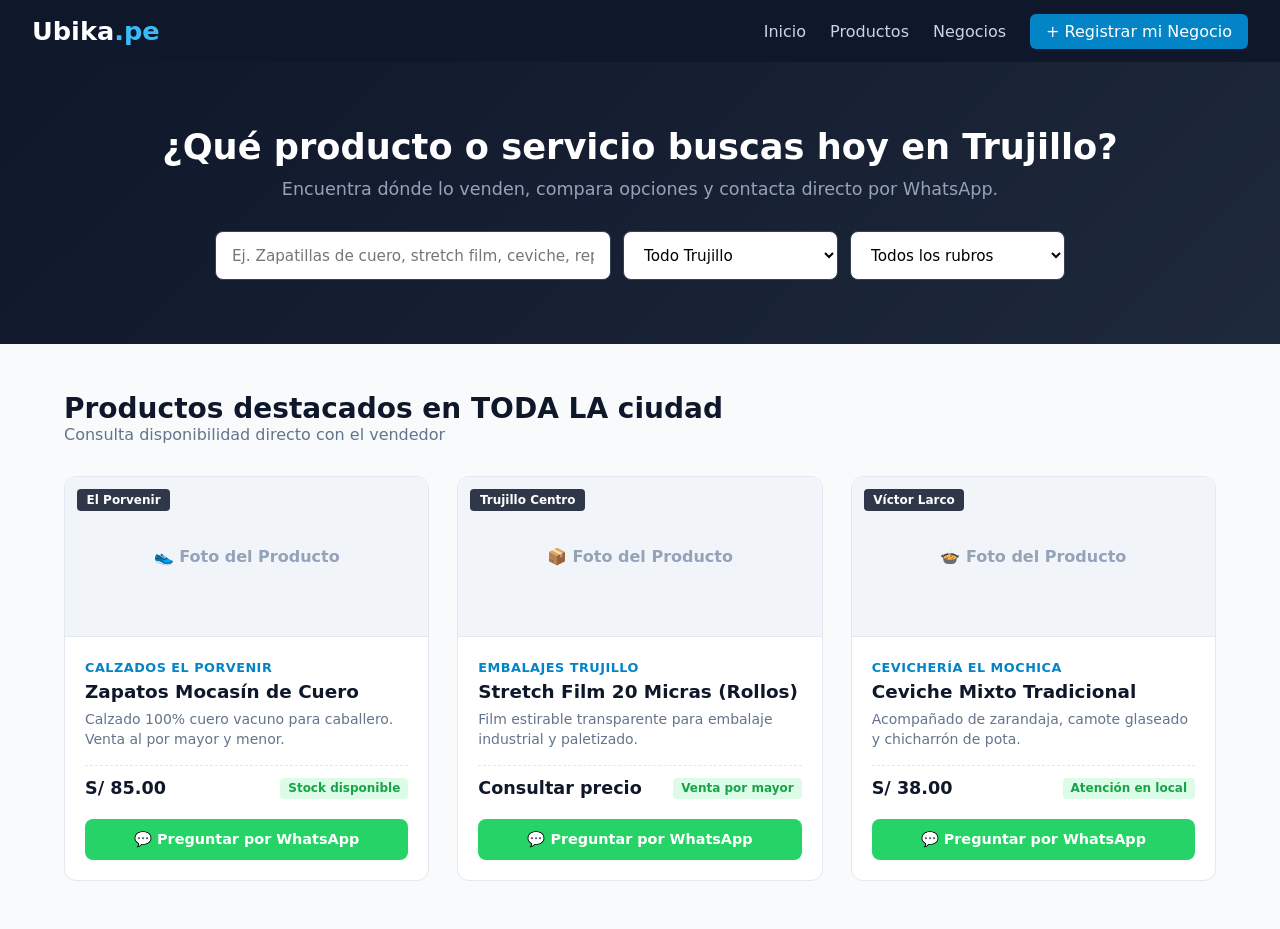
<file: index.html>
<!DOCTYPE html>
<html lang="es">
<head>
  <meta charset="UTF-8">
  <meta name="viewport" content="width=device-width, initial-scale=1.0">
  <title>Ubika.pe - Encuentra Productos y Negocios en Trujillo</title>
  <link rel="stylesheet" href="style.css">
</head>
<body>

  <!-- Navegación -->
  <header class="navbar">
    <div class="logo">
      <h1>Ubika<span>.pe</span></h1>
    </div>
    <nav>
      <ul>
        <li><a href="#inicio">Inicio</a></li>
        <li><a href="#catalogo">Productos</a></li>
        <li><a href="#negocios">Negocios</a></li>
        <li><a href="#registrar" class="btn-register">+ Registrar mi Negocio</a></li>
      </ul>
    </nav>
  </header>

  <!-- Hero con Buscador por Producto y Negocio -->
  <section id="inicio" class="hero">
    <div class="hero-content">
      <h2>¿Qué producto o servicio buscas hoy en Trujillo?</h2>
      <p>Encuentra dónde lo venden, compara opciones y contacta directo por WhatsApp.</p>
      
      <div class="search-bar">
        <input type="text" id="searchInput" placeholder="Ej. Zapatillas de cuero, stretch film, ceviche, repuestos..." onkeyup="filterItems()">
        
        <select id="districtSelect" onchange="filterItems()">
          <option value="">Todo Trujillo</option>
          <option value="El Porvenir">El Porvenir</option>
          <option value="Trujillo Centro">Trujillo Centro</option>
          <option value="Víctor Larco">Víctor Larco</option>
        </select>

        <select id="typeSelect" onchange="filterItems()">
          <option value="">Todos los rubros</option>
          <option value="Calzado">Calzado y Cuero</option>
          <option value="Gastronomía">Gastronomía</option>
          <option value="Empaques">Empaques y Suministros</option>
        </select>
      </div>
    </div>
  </section>

  <!-- Catálogo de Productos Promocionados -->
  <section id="catalogo" class="catalog-section">
    <div class="section-header">
      <h2>Productos destacados en TODA LA ciudad</h2>
      <p>Consulta disponibilidad directo con el vendedor</p>
    </div>

    <div class="card-grid" id="productGrid">
      
      <!-- Producto 1 -->
      <article class="product-card" data-district="El Porvenir" data-rubro="Calzado">
        <div class="card-tag">El Porvenir</div>
        <div class="product-img">
          <span class="placeholder-img">👟 Foto del Producto</span>
        </div>
        <div class="card-content">
          <span class="business-name">Calzados El Porvenir</span>
          <h3>Zapatos Mocasín de Cuero</h3>
          <p class="description">Calzado 100% cuero vacuno para caballero. Venta al por mayor y menor.</p>
          <div class="price-row">
            <span class="price">S/ 85.00</span>
            <span class="stock">Stock disponible</span>
          </div>
        </div>
        <div class="card-action">
          <a href="https://wa.me/51999999999?text=Hola,%20vi%20en%20Ubika.pe%20que%20tienen%20Zapatos%20Mocasín%20de%20Cuero.%20¿Tienen%20stock?" target="_blank" class="btn-whatsapp">
            💬 Preguntar por WhatsApp
          </a>
        </div>
      </article>

      <!-- Producto 2 -->
      <article class="product-card" data-district="Trujillo Centro" data-rubro="Empaques">
        <div class="card-tag">Trujillo Centro</div>
        <div class="product-img">
          <span class="placeholder-img">📦 Foto del Producto</span>
        </div>
        <div class="card-content">
          <span class="business-name">Embalajes Trujillo</span>
          <h3>Stretch Film 20 Micras (Rollos)</h3>
          <p class="description">Film estirable transparente para embalaje industrial y paletizado.</p>
          <div class="price-row">
            <span class="price">Consultar precio</span>
            <span class="stock">Venta por mayor</span>
          </div>
        </div>
        <div class="card-action">
          <a href="https://wa.me/51999999999?text=Hola,%20vi%20en%20Ubika.pe%20el%20Stretch%20Film.%20Deseo%20cotizar." target="_blank" class="btn-whatsapp">
            💬 Preguntar por WhatsApp
          </a>
        </div>
      </article>

      <!-- Producto 3 -->
      <article class="product-card" data-district="Víctor Larco" data-rubro="Gastronomía">
        <div class="card-tag">Víctor Larco</div>
        <div class="product-img">
          <span class="placeholder-img">🍲 Foto del Producto</span>
        </div>
        <div class="card-content">
          <span class="business-name">Cevichería El Mochica</span>
          <h3>Ceviche Mixto Tradicional</h3>
          <p class="description">Acompañado de zarandaja, camote glaseado y chicharrón de pota.</p>
          <div class="price-row">
            <span class="price">S/ 38.00</span>
            <span class="stock">Atención en local</span>
          </div>
        </div>
        <div class="card-action">
          <a href="https://wa.me/51999999999?text=Hola,%20vi%20en%20Ubika.pe%20el%20Ceviche%20Mixto.%20¿Puedo%20hacer%20reserva?" target="_blank" class="btn-whatsapp">
            💬 Preguntar por WhatsApp
          </a>
        </div>
      </article>

    </div>
  </section>

  <!-- JS Filtro dinámico -->
  <script>
    function filterItems() {
      const search = document.getElementById('searchInput').value.toLowerCase();
      const district = document.getElementById('districtSelect').value;
      const rubro = document.getElementById('typeSelect').value;
      const cards = document.querySelectorAll('.product-card');

      cards.forEach(card => {
        const title = card.querySelector('h3').textContent.toLowerCase();
        const business = card.querySelector('.business-name').textContent.toLowerCase();
        const desc = card.querySelector('.description').textContent.toLowerCase();
        
        const cardDistrict = card.getAttribute('data-district');
        const cardRubro = card.getAttribute('data-rubro');

        const matchesSearch = title.includes(search) || business.includes(search) || desc.includes(search);
        const matchesDistrict = district === "" || cardDistrict === district;
        const matchesRubro = rubro === "" || cardRubro === rubro;

        if (matchesSearch && matchesDistrict && matchesRubro) {
          card.style.display = "flex";
        } else {
          card.style.display = "none";
        }
      });
    }
  </script>

</body>
</html>
</file>
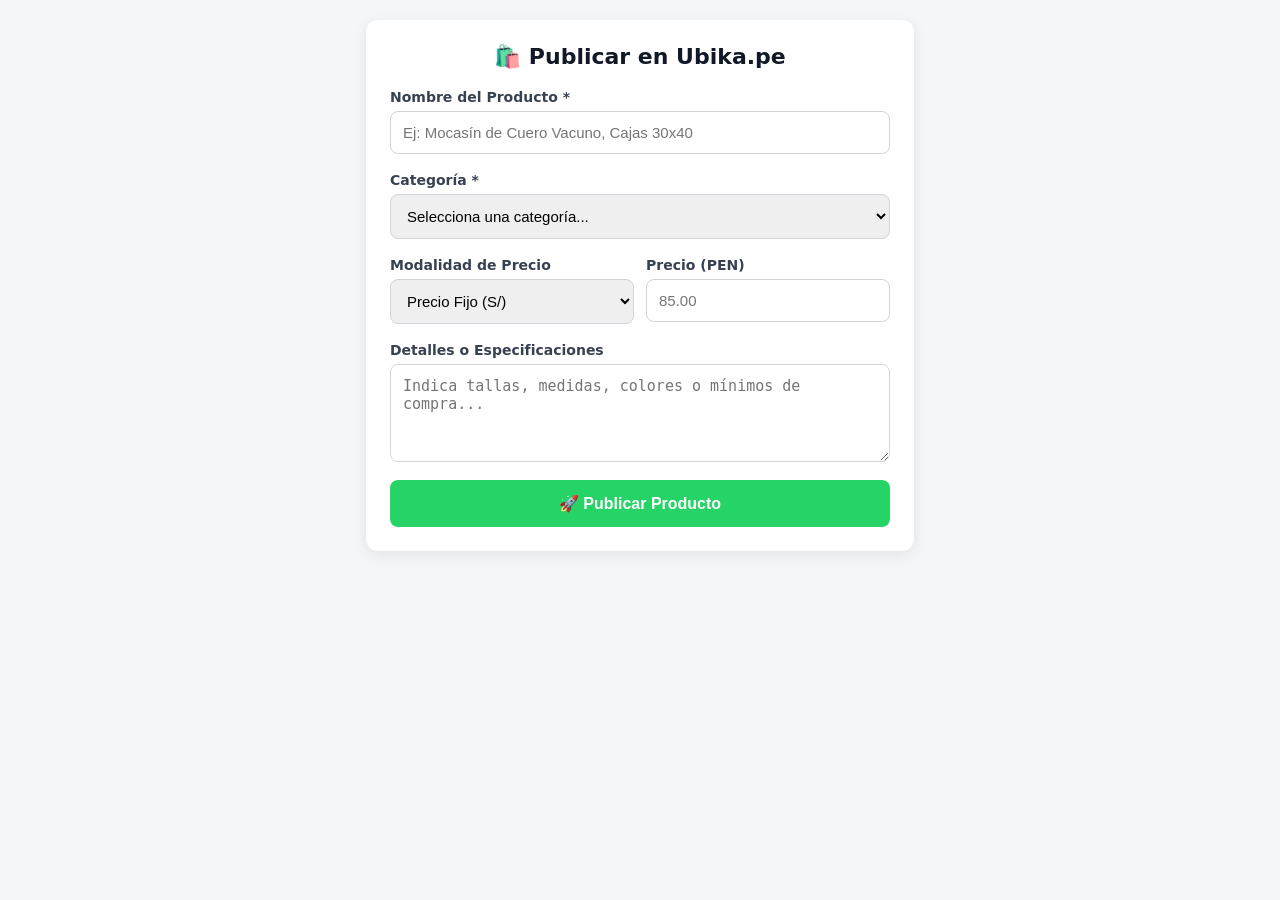
<file: formulario.html>
<!DOCTYPE html>
<html lang="es">
<head>
  <meta charset="UTF-8">
  <meta name="viewport" content="width=device-width, initial-scale=1.0">
  <title>Ubika.pe - Publicar Producto</title>
  <style>
    /* Estilos generales y optimizados para móviles */
    body {
      background-color: #f4f6f8;
      font-family: system-ui, -apple-system, sans-serif;
      margin: 0;
      padding: 20px;
    }

    .product-form {
      max-width: 500px;
      margin: 0 auto;
      padding: 24px;
      background: #ffffff;
      border-radius: 12px;
      box-shadow: 0 4px 15px rgba(0,0,0,0.08);
    }

    .product-form h2 {
      margin-top: 0;
      color: #111827;
      font-size: 22px;
      margin-bottom: 20px;
      text-align: center;
    }

    .form-group {
      margin-bottom: 18px;
      display: flex;
      flex-direction: column;
    }

    .form-group label {
      font-weight: 600;
      margin-bottom: 6px;
      color: #374151;
      font-size: 14px;
    }

    .form-group input, 
    .form-group select, 
    .form-group textarea {
      padding: 12px;
      border: 1px solid #d1d5db;
      border-radius: 8px;
      font-size: 15px;
      outline: none;
      transition: border-color 0.2s;
    }

    .form-group input:focus, 
    .form-group select:focus, 
    .form-group textarea:focus {
      border-color: #25D366;
    }

    .form-row {
      display: grid;
      grid-template-columns: 1fr 1fr;
      gap: 12px;
    }

    .form-group small {
      margin-top: 4px;
      color: #6b7280;
      font-size: 12px;
    }

    .btn-submit {
      width: 100%;
      padding: 14px;
      background-color: #25D366; /* Verde institucional WhatsApp */
      color: #ffffff;
      font-weight: bold;
      font-size: 16px;
      border: none;
      border-radius: 8px;
      cursor: pointer;
      transition: background-color 0.2s;
    }

    .btn-submit:hover {
      background-color: #22bf5b;
    }
  </style>
</head>
<body>

  <form action="guardar-producto.php" method="POST" enctype="multipart/form-data" class="product-form">
   
    <h2>🛍️ Publicar en Ubika.pe</h2>

    <!-- 1. Título del Producto -->
    <div class="form-group">
      <label for="titulo">Nombre del Producto *</label>
      <input 
        type="text" 
        id="titulo" 
        name="titulo" 
        placeholder="Ej: Mocasín de Cuero Vacuno, Cajas 30x40" 
        required
      >
    </div>

    <!-- 2. Categoría -->
    <div class="form-group">
      <label for="categoria_id">Categoría *</label>
      <select id="categoria_id" name="categoria_id" required>
        <option value="">Selecciona una categoría...</option>
        <option value="1">Calzado y Cuero</option>
        <option value="2">Empaques y Embalajes</option>
        <option value="3">Maquinaria y Repuestos</option>
        <option value="4">Gastronomía y Menú</option>
        <option value="5">Ferretería y Construcción</option>
      </select>
    </div>

    <!-- 3. Tipo de Precio y Monto -->
    <div class="form-row">
      <div class="form-group">
        <label for="tipo_precio">Modalidad de Precio</label>
        <select id="tipo_precio" name="tipo_precio" onchange="togglePrecioInput(this.value)">
          <option value="fijo">Precio Fijo (S/)</option>
          <option value="por_mayor">Precio por Mayor (S/)</option>
          <option value="a_cotizar">A Cotizar / Consultar</option>
        </select>
      </div>

      <div class="form-group" id="precio_wrapper">
        <label for="precio">Precio (PEN)</label>
        <input type="number" step="0.50" id="precio" name="precio" placeholder="85.00">
      </div>
    </div>

    <!-- 4. Fotografía Principal -->


    <!-- 5. Descripción del Producto -->
    <div class="form-group">
      <label for="descripcion">Detalles o Especificaciones</label>
      <textarea 
        id="descripcion" 
        name="descripcion" 
        rows="4" 
        placeholder="Indica tallas, medidas, colores o mínimos de compra..."
      ></textarea>
    </div>

    <!-- Botón de Envío -->
    <button type="submit" class="btn-submit">
      🚀 Publicar Producto
    </button>

  </form>

  <script>
    // Script simple para ocultar el campo de precio si el comerciante elige "A cotizar"
    function togglePrecioInput(valor) {
      const wrapper = document.getElementById('precio_wrapper');
      const inputPrecio = document.getElementById('precio');
      
      if (valor === 'a_cotizar') {
        wrapper.style.display = 'none';
        inputPrecio.value = ''; // Limpia el valor
        inputPrecio.required = false;
      } else {
        wrapper.style.display = 'flex';
        inputPrecio.required = true;
      }
    }
  </script>

</body>
</html>
</file>
<file: style.css>
* {
  box-sizing: border-box;
  margin: 0;
  padding: 0;
  font-family: 'Inter', system-ui, -apple-system, sans-serif;
}

body {
  background-color: #f8fafc;
  color: #1e293b;
}

/* Header */
.navbar {
  display: flex;
  justify-content: space-between;
  align-items: center;
  background-color: #0f172a;
  padding: 1rem 2rem;
  position: sticky;
  top: 0;
  z-index: 100;
}

.logo h1 {
  color: #ffffff;
  font-size: 1.6rem;
  font-weight: 800;
}

.logo span {
  color: #38bdf8;
}

.navbar nav ul {
  display: flex;
  list-style: none;
  gap: 1.5rem;
  align-items: center;
}

.navbar nav a {
  color: #cbd5e1;
  text-decoration: none;
  font-weight: 500;
}

.btn-register {
  background-color: #0284c7;
  color: #fff !important;
  padding: 0.5rem 1rem;
  border-radius: 6px;
  font-weight: 600;
}

/* Hero */
.hero {
  background: linear-gradient(135deg, #0f172a 0%, #1e293b 100%);
  color: #fff;
  padding: 4rem 1.5rem;
  text-align: center;
}

.hero h2 {
  font-size: 2.2rem;
  margin-bottom: 0.75rem;
}

.hero p {
  color: #94a3b8;
  margin-bottom: 2rem;
  font-size: 1.1rem;
}

.search-bar {
  display: flex;
  gap: 0.75rem;
  max-width: 850px;
  margin: 0 auto;
  flex-wrap: wrap;
}

.search-bar input, .search-bar select {
  padding: 0.85rem 1rem;
  border-radius: 8px;
  border: 1px solid #334155;
  background-color: #ffffff;
  font-size: 0.95rem;
  outline: none;
}

.search-bar input {
  flex: 2;
  min-width: 280px;
}

.search-bar select {
  flex: 1;
  min-width: 160px;
}

/* Catálogo */
.catalog-section {
  max-width: 1200px;
  margin: 3rem auto;
  padding: 0 1.5rem;
}

.section-header {
  margin-bottom: 2rem;
}

.section-header h2 {
  font-size: 1.75rem;
  color: #0f172a;
}

.section-header p {
  color: #64748b;
}

.card-grid {
  display: grid;
  grid-template-columns: repeat(auto-fill, minmax(320px, 1fr));
  gap: 1.75rem;
}

/* Tarjeta de Producto */
.product-card {
  background: #ffffff;
  border: 1px solid #e2e8f0;
  border-radius: 12px;
  overflow: hidden;
  display: flex;
  flex-direction: column;
  position: relative;
  transition: transform 0.2s, box-shadow 0.2s;
}

.product-card:hover {
  transform: translateY(-4px);
  box-shadow: 0 12px 20px -5px rgba(0, 0, 0, 0.1);
}

.card-tag {
  position: absolute;
  top: 12px;
  left: 12px;
  background-color: rgba(15, 23, 42, 0.85);
  color: #fff;
  padding: 0.25rem 0.6rem;
  border-radius: 4px;
  font-size: 0.75rem;
  font-weight: 600;
}

.product-img {
  height: 160px;
  background-color: #f1f5f9;
  display: flex;
  align-items: center;
  justify-content: center;
  border-bottom: 1px solid #e2e8f0;
}

.placeholder-img {
  color: #94a3b8;
  font-weight: 600;
}

.card-content {
  padding: 1.25rem;
  flex: 1;
}

.business-name {
  font-size: 0.8rem;
  color: #0284c7;
  font-weight: 700;
  text-transform: uppercase;
  letter-spacing: 0.5px;
}

.product-card h3 {
  font-size: 1.15rem;
  margin: 0.3rem 0 0.5rem 0;
  color: #0f172a;
}

.description {
  font-size: 0.875rem;
  color: #64748b;
  line-height: 1.4;
  margin-bottom: 1rem;
}

.price-row {
  display: flex;
  justify-content: space-between;
  align-items: center;
  border-top: 1px dashed #e2e8f0;
  padding-top: 0.75rem;
}

.price {
  font-size: 1.1rem;
  font-weight: 700;
  color: #0f172a;
}

.stock {
  font-size: 0.75rem;
  color: #16a34a;
  background-color: #dcfce7;
  padding: 0.2rem 0.5rem;
  border-radius: 4px;
  font-weight: 600;
}

.card-action {
  padding: 0 1.25rem 1.25rem 1.25rem;
}

.btn-whatsapp {
  display: block;
  text-align: center;
  background-color: #25d366;
  color: #ffffff;
  text-decoration: none;
  padding: 0.75rem;
  border-radius: 8px;
  font-weight: 600;
  font-size: 0.9rem;
  transition: background 0.2s;
}

.btn-whatsapp:hover {
  background-color: #1eb956;
}
</file>
